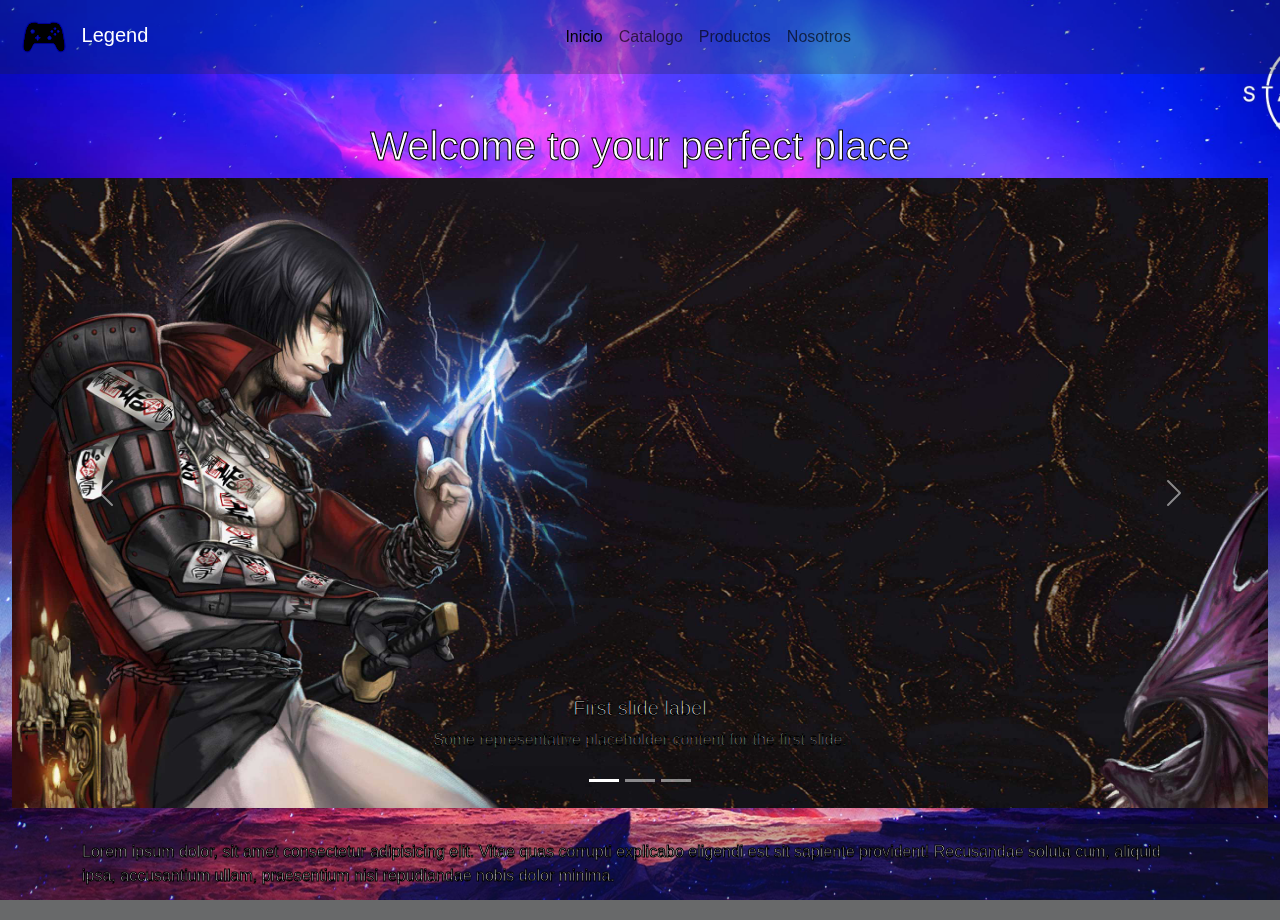
<file: index.html>
<!DOCTYPE html>
<html lang="en">

<head>
    <meta charset="UTF-8">
    <meta name="viewport" content="width=device-width, initial-scale=1.0">
    <title>Choose Right!</title>
    <link rel="stylesheet" href="css/bootstrap.min.css">
    <link rel="stylesheet" href="css/style.css">
</head>

<body class=" d-flex flex-column vh-100">

    <header>
        <nav class="navbar navbar-expand-lg bg-dark bg-opacity-25">
            <div class="container-fluid">
                <a class="navbar-brand mx-auto" href="index.html">
                    <img src="img/logo.png" alt="" width="64" style="mix-blend-mode: color-burn;">
                    <label for="">Legend</label>
                </a>
                <button class="navbar-toggler" type="button" data-bs-toggle="collapse"
                    data-bs-target="#navbarSupportedContent" aria-controls="navbarSupportedContent"
                    aria-expanded="false" aria-label="Toggle navigation">
                    <span class="navbar-toggler-icon"></span>
                </button>
                <div class="collapse navbar-collapse" id="navbarSupportedContent">
                    <ul class="navbar-nav mx-auto mb-2 mb-lg-0">
                        <li class="nav-item">
                            <a class="nav-link active" aria-current="page" href="index.html">Inicio</a>
                        </li>
                        <li class="nav-item">
                            <a class="nav-link" href="catalog.html">Catalogo</a>
                        </li>
                        <li class="nav-item">
                            <a class="nav-link" href="products.html">Productos</a>
                        </li>
                        <li class="nav-item">
                            <a class="nav-link" href="info.html">Nosotros</a>
                        </li>
                    </ul>
                </div>
            </div>
        </nav>
    </header>
    <main>
        <div class="container-fluid">
            <div class="row">
                <div class="col text-center mt-5">
                    <h1>Welcome to your perfect place</h1>
                </div>
            </div>
            <div id="carouselExampleCaptions" class="carousel slide">
                <div class="carousel-indicators">
                    <button type="button" data-bs-target="#carouselExampleCaptions" data-bs-slide-to="0" class="active"
                        aria-current="true" aria-label="Slide 1"></button>
                    <button type="button" data-bs-target="#carouselExampleCaptions" data-bs-slide-to="1"
                        aria-label="Slide 2"></button>
                    <button type="button" data-bs-target="#carouselExampleCaptions" data-bs-slide-to="2"
                        aria-label="Slide 3"></button>
                </div>
                <div class="carousel-inner">
                    <div class="carousel-item active">
                        <img src="img/car1.jpg" class="d-block w-100 img-fluid" alt="...">
                        <div class="carousel-caption d-none d-md-block">
                            <h5>First slide label</h5>
                            <p>Some representative placeholder content for the first slide.</p>
                        </div>
                    </div>
                    <div class="carousel-item">
                        <img src="img/car2.jpg" class="d-block w-100 img-fluid" alt="...">
                        <div class="carousel-caption d-none d-md-block bg-dark bg-opacity-50">
                            <h5>Second slide label</h5>
                            <p>Some representative placeholder content for the second slide.</p>
                        </div>
                    </div>
                    <div class=" carousel-item">
                        <img src="img/car3.jpeg" class="d-block w-100 img-fluid" alt="...">
                        <div class="carousel-caption d-none d-md-block">
                            <h5>Third slide label</h5>
                            <p>Some representative placeholder content for the third slide.</p>
                        </div>
                    </div>
                </div>
                <button class="carousel-control-prev" type="button" data-bs-target="#carouselExampleCaptions"
                    data-bs-slide="prev">
                    <span class="carousel-control-prev-icon" aria-hidden="true"></span>
                    <span class="visually-hidden">Previous</span>
                </button>
                <button class="carousel-control-next" type="button" data-bs-target="#carouselExampleCaptions"
                    data-bs-slide="next">
                    <span class="carousel-control-next-icon" aria-hidden="true"></span>
                    <span class="visually-hidden">Next</span>
                </button>
            </div>
        </div>
    </main>
    <footer class="footer mt-3 py-3 bg-dark bg-opacity-25">
        <div class="container">

            <p>
                Lorem ipsum dolor, sit amet consectetur adipisicing elit. Vitae quas corrupti explicabo eligendi est sit
                sapiente provident! Recusandae soluta cum, aliquid ipsa, accusantium ullam, praesentium nisi repudiandae
                nobis dolor minima.
            </p>
        </div>
    </footer>
    <script src=" js/bootstrap.bundle.js"> </script>
    <script src="js/jquery-3.7.1.js">
    </script>
</body>

</html>
</file>
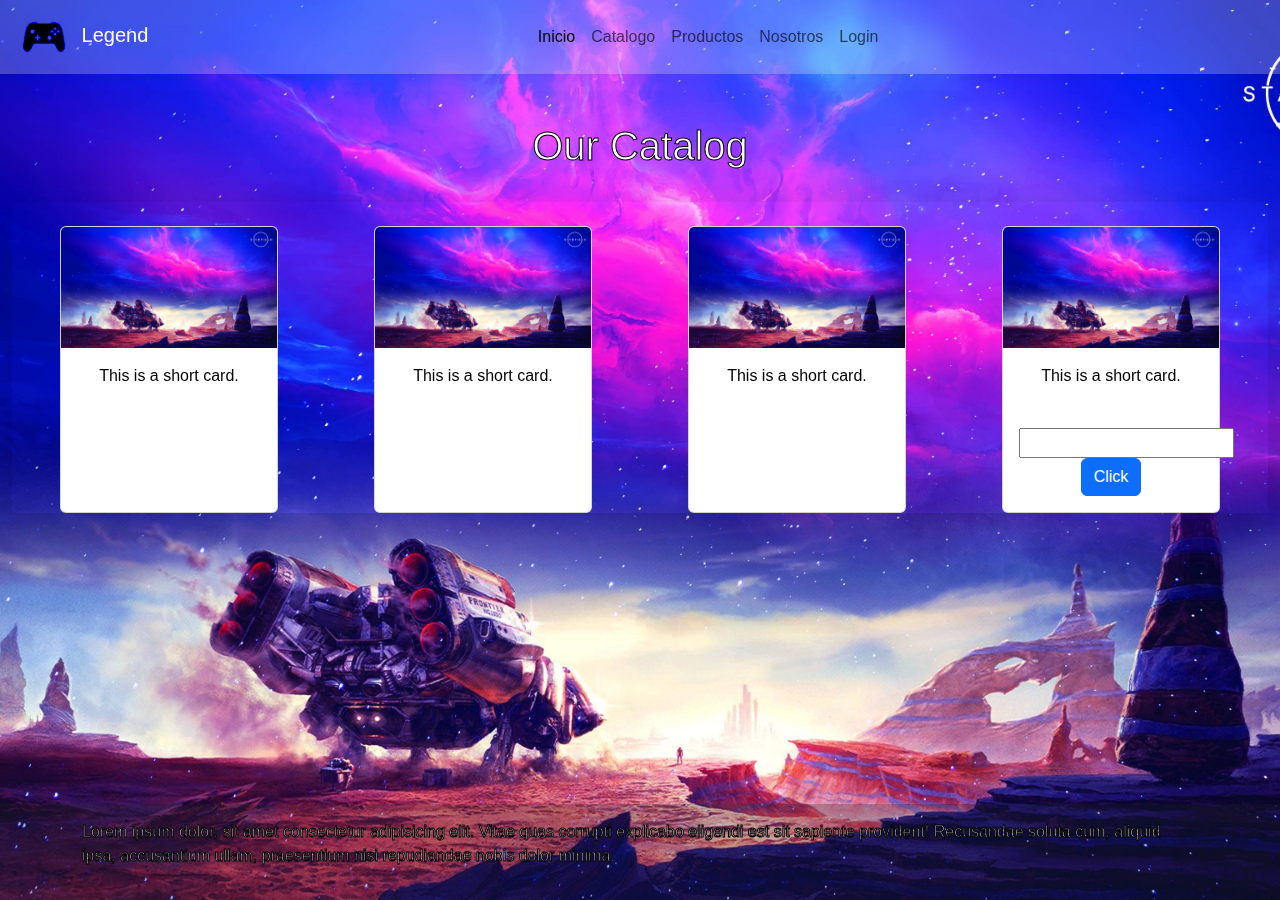
<file: catalog.html>
<!DOCTYPE html>
<html lang="en">

<head>
    <meta charset="UTF-8">
    <meta name="viewport" content="width=device-width, initial-scale=1.0">
    <title>Choose Right!</title>
    <link rel="stylesheet" href="css/bootstrap.min.css">
    <link rel="stylesheet" href="css/style.css">
</head>

<body class="d-flex flex-column vh-100">
    <header>
        <nav class="navbar navbar-expand-lg bg-body-tertiary bg-opacity-25">
            <div class="container-fluid">
                <a class="navbar-brand mx-auto" href="index.html">
                    <img src="img/logo.png" alt="" width="64" style="mix-blend-mode: color-burn;">
                    <label for="">Legend</label>
                </a>
                <button class="navbar-toggler" type="button" data-bs-toggle="collapse"
                    data-bs-target="#navbarSupportedContent" aria-controls="navbarSupportedContent"
                    aria-expanded="false" aria-label="Toggle navigation">
                    <span class="navbar-toggler-icon"></span>
                </button>
                <div class="collapse navbar-collapse" id="navbarSupportedContent">
                    <ul class="navbar-nav mx-auto mb-2 mb-lg-0">
                        <li class="nav-item">
                            <a class="nav-link active" aria-current="page" href="index.html">Inicio</a>
                        </li>
                        <li class="nav-item">
                            <a class="nav-link" href="catalog.html">Catalogo</a>
                        </li>
                        <li class="nav-item">
                            <a class="nav-link" href="products.html">Productos</a>
                        </li>
                        <li class="nav-item">
                            <a class="nav-link" href="info.html">Nosotros</a>
                        </li>
                        <li class="nav-item">
                            <a class="nav-link" href="login.html">Login</a>
                        </li>
                    </ul>
                </div>
            </div>
        </nav>
    </header>
    <main>
        <div class="container-fluid">
            <div class="row">
                <div class="col text-center my-5">
                    <h1>Our Catalog</h1>
                </div>
            </div>
            <!-- Cat Start -->
            <div class="row row-cols-1 row-cols-md-4 g-4 text-center mx-auto shadow-lg" id="catalogo">
                <div class="col mx-auto">
                    <div class="card h-100 w-75 mx-auto">
                        <img src="img/back.jpg" class="card-img-top img-fluid " alt="...">
                        <div class="card-body">
                            <p class="card-text">This is a short card.</p>
                        </div>
                    </div>
                </div>
                <div class="col">
                    <div class="card h-100 w-75 mx-auto">
                        <img src="img/back.jpg" class="card-img-top img-fluid " alt="...">
                        <div class="card-body">
                            <p class="card-text">This is a short card.</p>
                        </div>
                    </div>
                </div>
                <div class="col">
                    <div class="card h-100 w-75 mx-auto">
                        <img src="img/back.jpg" class="card-img-top img-fluid " alt="...">
                        <div class="card-body">
                            <p class="card-text" id="resultadoUF1">This is a short card.</p>
                        </div>
                    </div>
                </div>
                <div class=" col">
                    <div class="card h-100 w-75 mx-auto">
                        <img src="img/back.jpg" class="card-img-top img-fluid " alt="...">
                        <div class="card-body">
                            <p class="card-text" id="resultadoUF2">This is a short card.</p><br>
                            <input type="text" id="cantidad" class="text-dark text-end">
                            <button onclick="calcular()" class="btn btn-primary">Click</button>
                        </div>
                    </div>
                </div>
            </div>
            <!-- Cat End -->
        </div>
    </main>
    <footer class="footer mt-auto py-3 bg-dark bg-opacity-25 ">
        <div class="container">

            <p>
                Lorem ipsum dolor, sit amet consectetur adipisicing elit. Vitae quas corrupti explicabo eligendi est sit
                sapiente provident! Recusandae soluta cum, aliquid ipsa, accusantium ullam, praesentium nisi repudiandae
                nobis dolor minima.
            </p>
        </div>
    </footer>
    <script src=" js/bootstrap.bundle.js"> </script>
    <script src="js/jquery-3.7.1.js">
    </script>
    <script>
        function calcular() {
            $.get("https://mindicador.cl/api",
                function (data) {
                    console.log(data.uf.valor)
                    UF = data.uf.valor;
                    cantidad = $("#cantidad").val();
                    console.log(cantidad)
                    $("#resultadoUF1").text("3 UF's son $" + cantidad * UF + " en pesos chilenos")
                    $("#resultadoUF2").text("100.000 pesos chilenos son " + (100000 / UF))
                }
            );
        }

        function UFaCLP() {

        }

        function CLPaUF() {

        }
        valorUF = 0;
        $(document).ready(function () {
            $.get("https://api.rawg.io/api/games?key=13477c9d3719415692a314047a845263&genres=action&platform=pc&page=2",
                function (data) {
                    $.each(data.results, function (i, item) {
                        console.log(item)
                        $("#catalogo").append(
                            '<div class="col mx-auto">' +
                            '<div class="card h-100 w-75 mx-auto">' +
                            '<img src="' + item.background_image +
                            '" class="card-img-top" alt="Cargando...">' +
                            '<div class="card-body">' +
                            '<p class="card-text text-bottom bg-opacity-25">' + item.name +
                            '</p>' +
                            '</div>' +
                            '</div>' +
                            '</div>');
                    });
                });

        });

        console.log(valorUF * 3);
    </script>
</body>

</html>
</file>
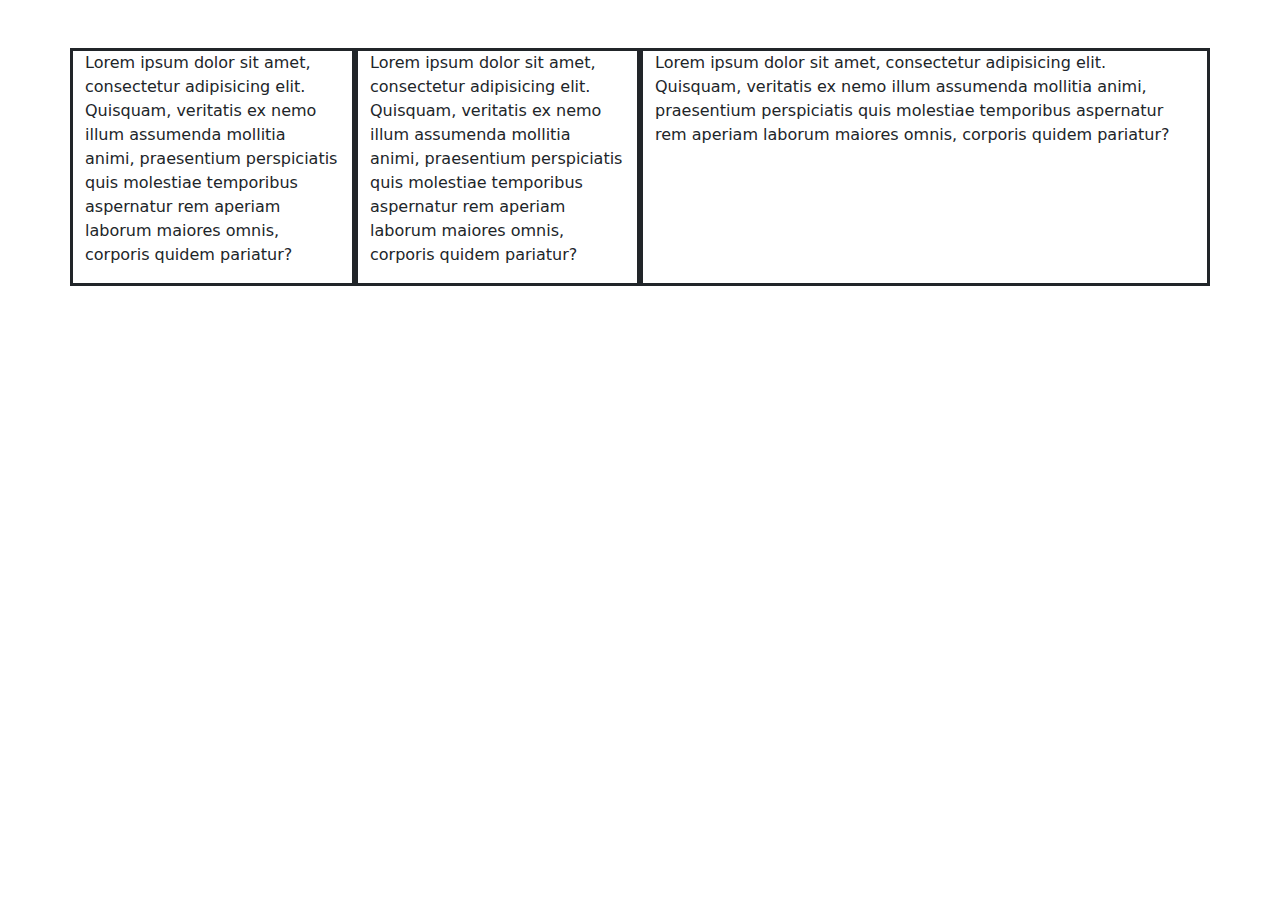
<file: page2.html>
<!DOCTYPE html>
<html lang="en">

<head>
    <meta charset="UTF-8">
    <meta name="viewport" content="width=device-width, initial-scale=1.0">
    <title>Document</title>
    <link rel="stylesheet" href="css/bootstrap.min.css">
</head>

<body>
    <main>
        <div class="container">

            <div class="row mt-5">

                <div class="col-3 border border-3 border-dark">
                    <p>Lorem ipsum dolor sit amet, consectetur adipisicing elit. Quisquam, veritatis ex nemo illum
                        assumenda mollitia animi, praesentium perspiciatis quis molestiae temporibus aspernatur rem
                        aperiam laborum maiores omnis, corporis quidem pariatur?</p>
                </div>
                <div class="col-3 border border-3 border-dark">
                    <p>Lorem ipsum dolor sit amet, consectetur adipisicing elit. Quisquam, veritatis ex nemo illum
                        assumenda mollitia animi, praesentium perspiciatis quis molestiae temporibus aspernatur rem
                        aperiam laborum maiores omnis, corporis quidem pariatur?</p>
                </div>
                <div class="col-6 border border-3 border-dark">
                    <p>Lorem ipsum dolor sit amet, consectetur adipisicing elit. Quisquam, veritatis ex nemo illum
                        assumenda mollitia animi, praesentium perspiciatis quis molestiae temporibus aspernatur rem
                        aperiam laborum maiores omnis, corporis quidem pariatur?</p>
                </div>
            </div>
        </div>
    </main>
    <script src="js/bootstrap.bundle.min.js"></script>
</body>

</html>
</file>
<file: css/style.css>
* {
    font-family: Impact, Haettenschweiler, 'Arial Narrow Bold', sans-serif;
    color: white;
}

body {
    background-color: gray;
    background-image: url("../img/back.jpg");
    background-position: center;
    background-size: cover;
    background-repeat: no-repeat;
    background-attachment: fixed;
}

h1,
footer p,
.carousel-caption h5,
.carousel-caption p {
    -webkit-text-stroke: 1px black;
}


.carousel-item img {
    width: 100%;
    height: 70vh;
    object-fit: fill;
    object-position: center;
}



.card-body p {
    color: black;


}
</file>
